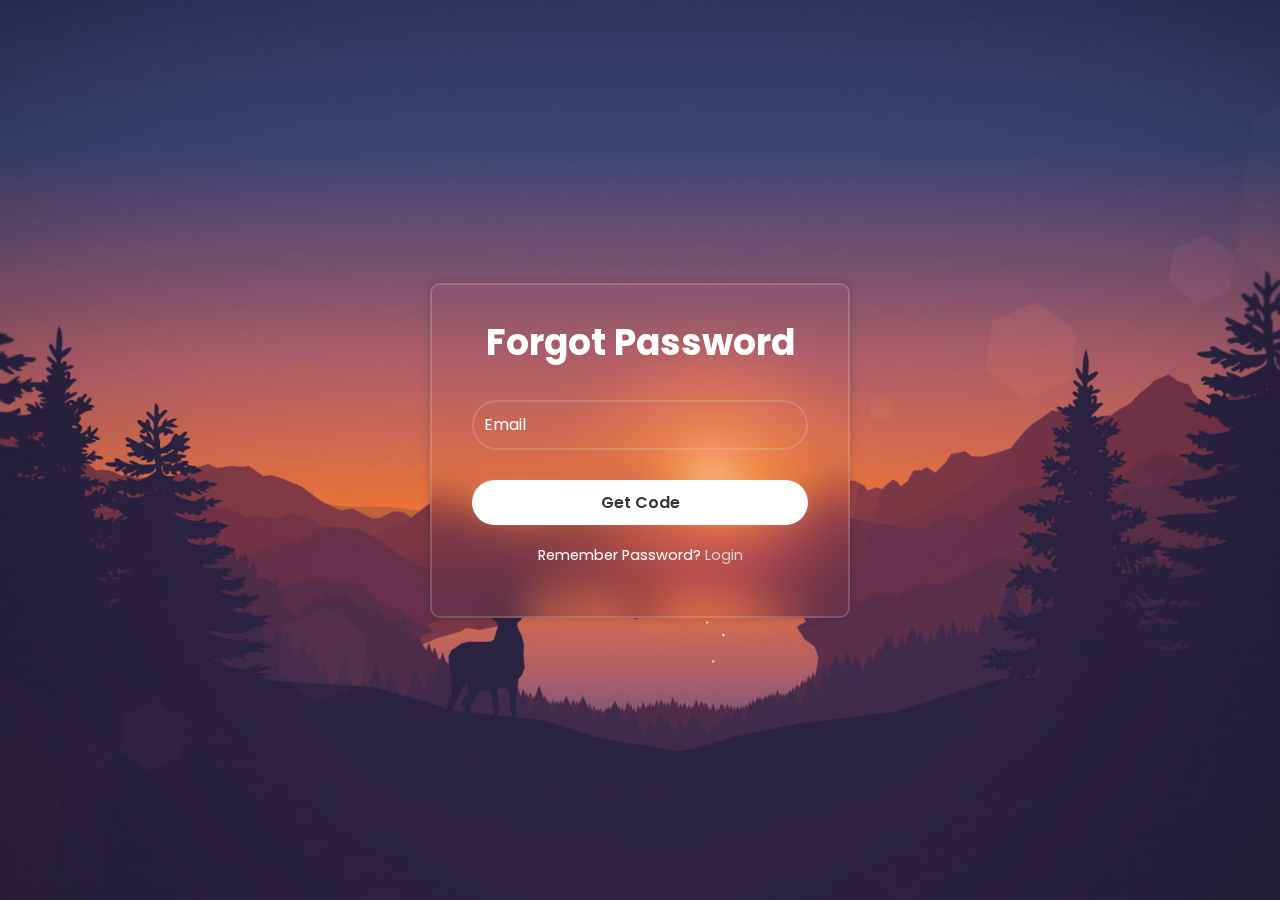
<file: forgot.html>
<!DOCTYPE html>
<html lang="en">
<head>
    <meta charset="UTF-8">
    <meta name="viewport" content="width=device-width, initial-scale=1.0">
    <title>Document</title>
    <link rel="stylesheet" href="style.css">
</head>
<body>
    <div class="wrapper">
        <form action="">
          <h1>Forgot Password</h1>
  
          <div class="input-box">
            <input type="email" placeholder="Email" required />
            <i class="ri-user-line"></i>
          </div>
  
          <button type="submit" class="btn">Get Code</button>
          <div class="register-link">
            <p>Remember Password? <a href="" id="register">Login</a></p>
          </div>
        </form>
      </div>
</body>
</html>
</file>
<file: style.css>
@import url('https://fonts.googleapis.com/css2?family=Poppins:ital,wght@0,100;0,200;0,300;0,400;0,500;0,600;0,700;0,800;0,900;1,100;1,200;1,300;1,400;1,500;1,600;1,700;1,800;1,900&display=swap');

* {
    margin: 0;
    padding: 0;
    box-sizing: border-box;
    font-family: "Poppins", sans-serif;
}

body {
    display: flex;
    justify-content: center;
    align-items: center;
    min-height: 100vh;
    background-image: url(wallpaper.jpg);
    background-position: center;
    background-repeat: no-repeat;
    background-size: cover;
}

.wrapper {
    width: 420px;
    color: #fff;
    padding: 30px 40px;
    border-radius: 10px;
    background: transparent;
    border: 2px solid rgba(225, 225, 225, .2);
    backdrop-filter: blur(20px);
    box-shadow: 0 0 10px rgba(0, 0, 0, .2);

}

.wrapper h1 {
    font-size: 36px;
    text-align: center;
}

.input-box {
    position: relative;
    width: 100%;
    height: 50px;
    /* background: salmon; */
    margin: 30px 0;
}

.input-box input {
    width: 100%;
    height: 100%;
    background: transparent;
    border: none;
    outline: none;
    border: 2px solid rgba(225, 225, 225, .2);
    border-radius: 40px;
    font-size: 16px;
    color: #fff;
    padding-left: 10px;
}

.input-box input::placeholder {
    color: #fafafa;
}

.input-box i {
    position: absolute;
    right: 20px;
    top: 50%;
    transform: translateY(-50%);
    font-size: 20px;
}

.remember-forgot {
    display: flex;
    justify-content: space-between;
    font-size: 14.5px;
    margin: -15px 0 15px;

}

.remember-forgot input {
    accent-color: #fff;
    margin-right: 3px;
}

.remember-forgot a {
    color: #fff;
    text-decoration: none;
}

.remember-forgot a:hover {
    color: #f1b15d;
    text-decoration: underline;
    transition: 0.3s ease;
}

.btn {
    width: 100%;
    height: 45px;
    background: #fff;
    border: none;
    outline: none;
    border-radius: 40px;
    box-shadow: 0 0 10px rgba(225, 225, 225, .1);
    cursor: pointer;
    font-size: 16px;
    color: #333;
    font-weight: 600;

}

.register-link {
    margin: 20px 0;
    font-size: 14.5px;
    text-align: center;
}

#register {
    color: #d2d3d3;
    text-decoration: none;
}

#register:hover {
    color: #f1b15d;
    text-decoration: underline;
    transition: 0.3s ease;
}
</file>
